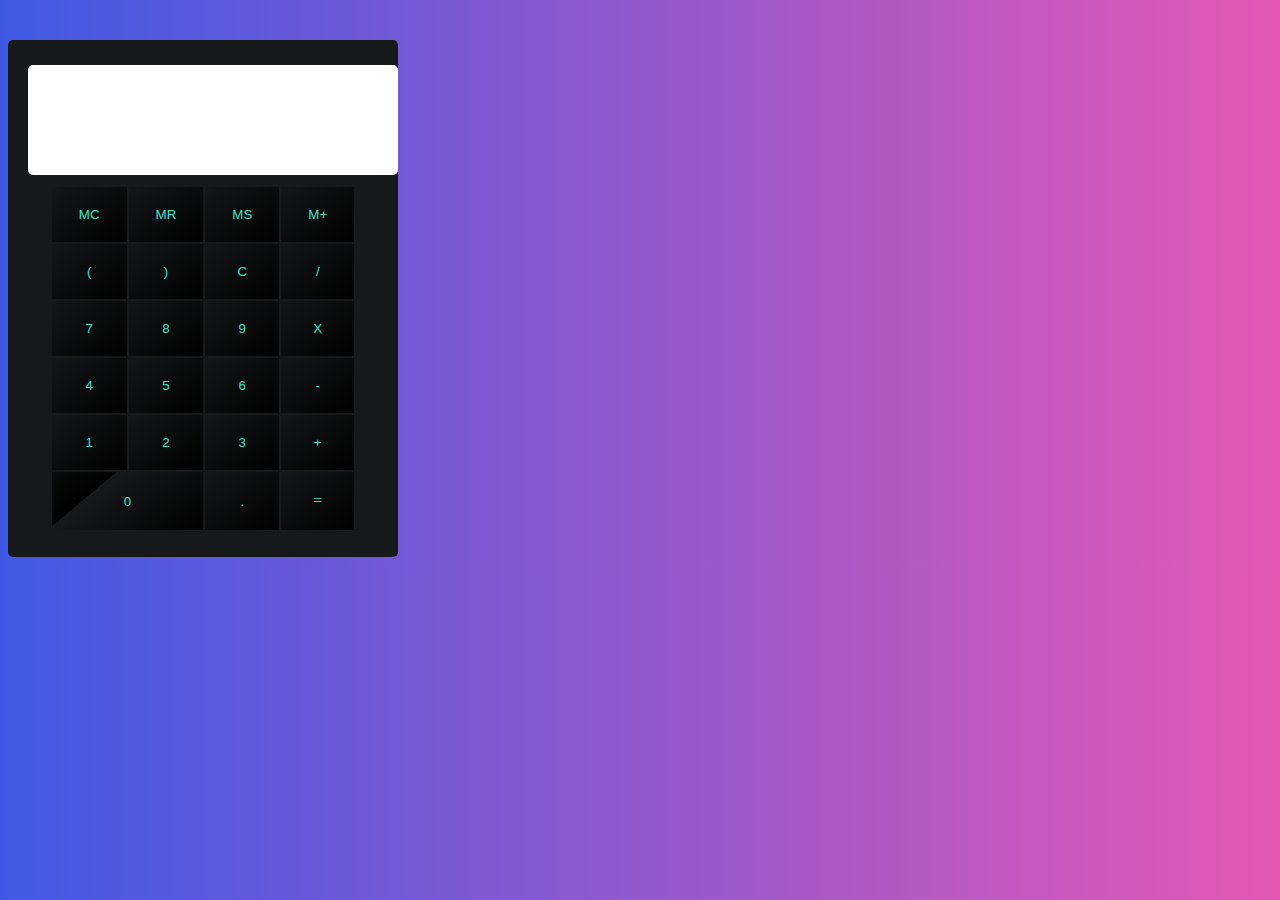
<file: task2/index.html>
<!DOCTYPE html>
<html lang="en">
<head>
  <meta charset="UTF-8">
  <meta name="viewport" content="width=device-width, initial-scale=1.0">
  <title>JavaScript Calculator</title>
  <link rel="stylesheet" href="https://stackpath.bootstrapcdn.com/bootstrap/5.0.0-alpha1/css/bootstrap.min.css" integrity="sha384-r4NyP46KrjDleawBgD5tp8Y7UzmLA05oM1iAEQ17CSuDqnUK2+k9luXQOfXJCJ4I" crossorigin="anonymous">
  <script src="https://cdn.jsdelivr.net/npm/popper.js@1.16.0/dist/umd/popper.min.js" integrity="sha384-Q6E9RHvbIyZFJoft+2mJbHaEWldlvI9IOYy5n3zV9zzTtmI3UksdQRVvoxMfooAo" crossorigin="anonymous"></script>
  <script src="https://stackpath.bootstrapcdn.com/bootstrap/5.0.0-alpha1/js/bootstrap.min.js" integrity="sha384-oesi62hOLfzrys4LxRF63OJCXdXDipiYWBnvTl9Y9/TRlw5xlKIEHpNyvvDShgf/" crossorigin="anonymous"></script>
  <link rel="stylesheet" href="style.css">
</head>
<body>
<!-- Simple Calculator -->
    <div class="container pt-5">
        <div class="row ">
            <div class="col text-center">
                <div class="calculator">
                    <div class="outInArea">
                        <input type="text" name="inputOutput" id="input">
                    <table >
                        <tr cellspacing='50'>
                            <td><button id="sub">MC</button></td>
                            <td><button>MR</button></td>
                            <td><button>MS</button></td>
                            <td><button>M+</button></td>
                        </tr>
                        <tr>
                            <td><button>(</button></td>
                            <td><button>)</button></td>
                            <td><button id="clear">C</button></td>
                            <td><button>/</button></td>
                        </tr>
                        <tr>
                            <td><button>7</button></td>
                            <td><button>8</button></td>
                            <td><button>9</button></td>
                            <td><button>X</button></td>
                        </tr>
                        <tr>
                            <td><button>4</button></td>
                            <td><button>5</button></td>
                            <td><button>6</button></td>
                            <td><button>-</button></td>
                        </tr>
                        <tr>
                            <td><button>1</button></td>
                            <td><button>2</button></td>
                            <td><button>3</button></td>
                            <td><button>+</button></td>
                        </tr>
                        <tr>
                            <td colspan="2"><button>0</button></td>
                            <td><button>.</button></td>
                            <td><p id="equal">=</p></td>
                        </tr>
                    </table>
                </div>
            </div>
        </div>
    </div>


<script src="script.js"></script>
</body>
</html>
</file>
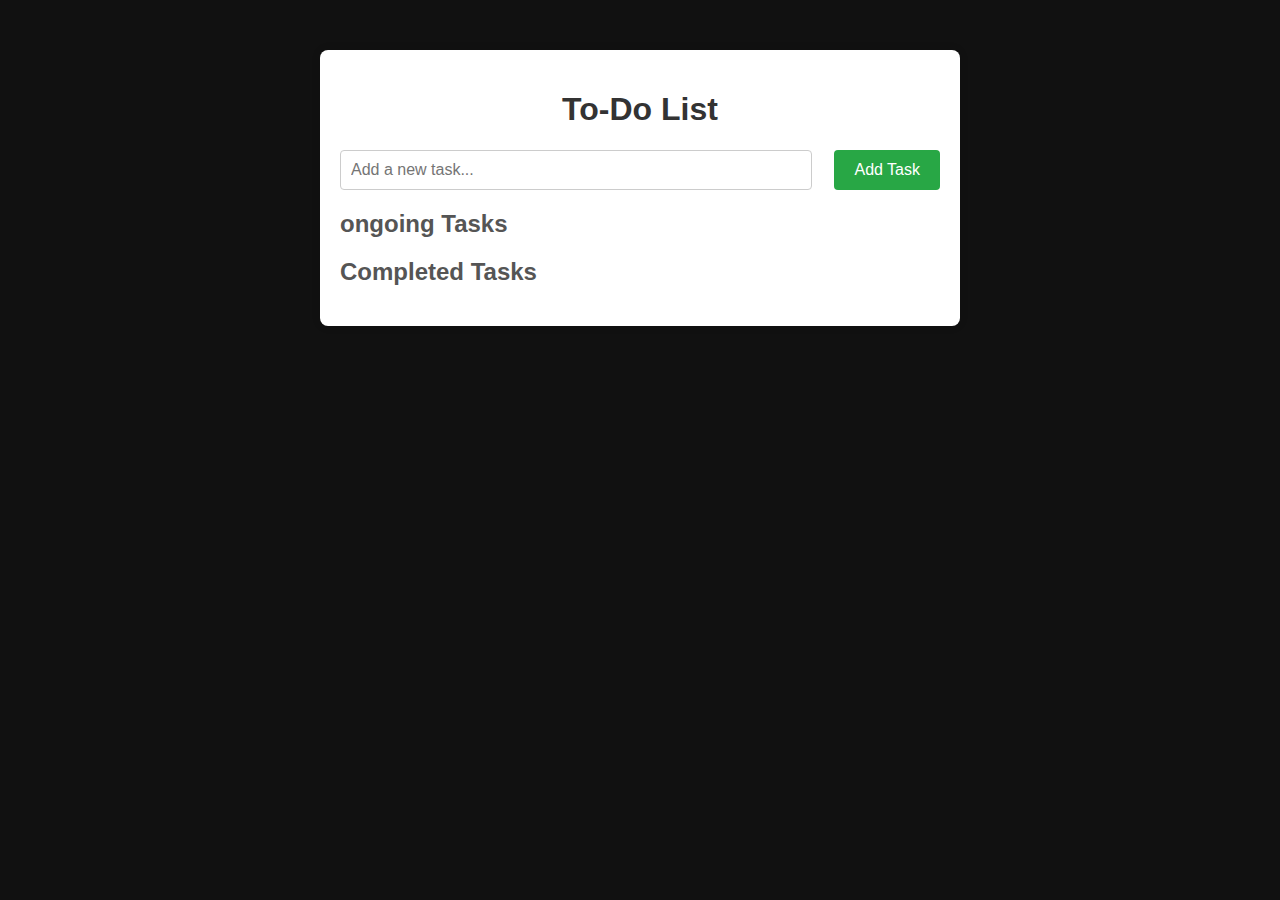
<file: task3/index.html>
<!DOCTYPE html>
<html lang="en">
<head>
    <meta charset="UTF-8">
    <meta name="viewport" content="width=device-width, initial-scale=1.0">
    <title>To-Do List</title>
    <link rel="stylesheet" href="style.css">
</head>
<body>
    <div class="container">
        <h1>To-Do List</h1>
        
        <div class="input-section">
            <input type="text" id="task-input" placeholder="Add a new task...">
            <button id="add-task-btn">Add Task</button>
        </div>
        
        <div class="task-section">
            <h2>ongoing Tasks</h2>
            <ul id="ongoing-tasks" class="task-list"></ul>
        </div>
        
        <div class="task-section">
            <h2>Completed Tasks</h2>
            <ul id="completed-tasks" class="task-list"></ul>
        </div>
    </div>

    <script src="script.js"></script>
</body>
</html>
</file>
<file: task2/style.css>
body{
    background:linear-gradient(to right,rgb(64, 89, 228),rgb(228, 88, 181));
}
button:focus{
    outline: none;
}
button{
    border: none;
    background-color: transparent
}
.calculator{
    display: inline-block;
    background: #17181a;
    padding: 25px 20px;
    margin-top: 2rem;
    color: #fff;
    width: 350px;
    text-align: center;
    border-radius: 5px;
}
input {
    width: 100%;
    outline: none;
    border: none;
    padding: 10px 10px;
}
#input {
    border-radius: 5px;
    height: 90px;
    font-size: 25px;
    color: #3bae3b;
}
#output{
    font-size: 22px;
    border-radius: 0 0 5px 5px;
}
.calculator table{
    margin: auto;
}

table{
    margin-top: 10px !important;

}
table tr td {
    padding: 10px 12px;
    background: repeating-linear-gradient(320deg, black, transparent 100px);
}
table tr td button{
    padding: 10px 15px;
    color: turquoise;
}
table tr td p{
    padding: 10px 15px;
    color: turquoise;
    margin: 0;
    cursor: pointer;
}
</file>
<file: task3/style.css>
body {
    font-family: Arial, sans-serif;
    background-color: #111111;
}

.container {
    width: 100%;
    max-width: 600px;
    margin: 50px auto;
    background-color: white;
    padding: 20px;
    border-radius: 8px;
    box-shadow: 0 0 10px rgba(0, 0, 0, 0.1);
}

h1 {
    text-align: center;
    color: #333;
}

.input-section {
    display: flex;
    justify-content: space-between;
    margin-bottom: 20px;
}

#task-input {
    width: 75%;
    padding: 10px;
    font-size: 16px;
    border: 1px solid #ccc;
    border-radius: 4px;
}

#add-task-btn {
    padding: 10px 20px;
    font-size: 16px;
    background-color: #28a745;
    color: white;
    border: none;
    border-radius: 4px;
    cursor: pointer;
}

#add-task-btn:hover {
    background-color: #218838;
}

.task-section {
    margin-bottom: 20px;
}

h2 {
    color: #555;
}

.task-list {
    list-style: none;
}

.task-list li {
    padding: 10px;
    border: 1px solid #ddd;
    margin-bottom: 10px;
    display: flex;
    justify-content: space-between;
    align-items: center;
    border-radius: 4px;
    background-color: #fff;
}

.task-list li.completed {
    text-decoration: line-through;
    background-color: #d4edda;
}

.complete-btn {
    background-color: #007bff;
    color: white;
    border: none;
    padding: 5px 10px;
    border-radius: 4px;
    cursor: pointer;
}

.complete-btn:hover {
    background-color: #0056b3;
}
</file>
